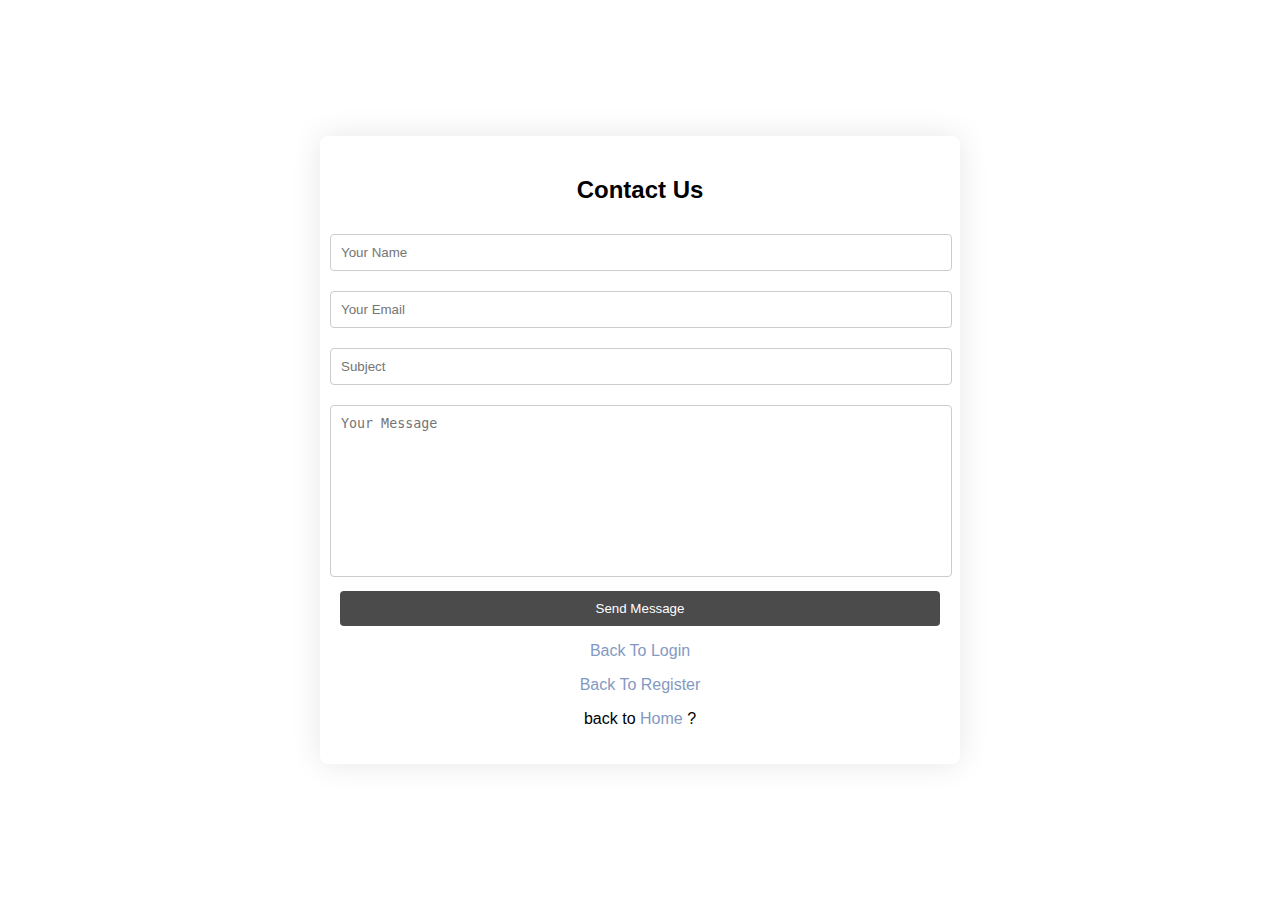
<file: register-contact/contact.html>
<!DOCTYPE html>
<html lang="en">
<head>
    <meta charset="UTF-8">
    <meta name="viewport" content="width=device-width, initial-scale=1.0">
    <title>Contact Us - Travel Blog</title>
    <link rel="stylesheet" href="contact.css">

</head>
<body>
    <div class="container">
        <div class="form-container">
            <h2>Contact Us</h2>
            <form onsubmit="handleContact(event)">
                <input type="text" placeholder="Your Name" required>
                <input type="email" placeholder="Your Email" required>
                <input type="text" placeholder="Subject" required>
                <textarea placeholder="Your Message" required></textarea>
                <button type="submit">Send Message</button>
            </form>
            <p><a href="login.html">Back to Login</a></p>
            <p><a href="register.html">Back to Register</a></p>
            <p>back to   <a href="../home.html">home</a>   ?</p>

        </div>
        <div class="thank-you-message">
            <h2>Thank you for contacting us!</h2>
        </div>
    </div>
    <script src="contact.js"></script>
</body>
</html>
</file>
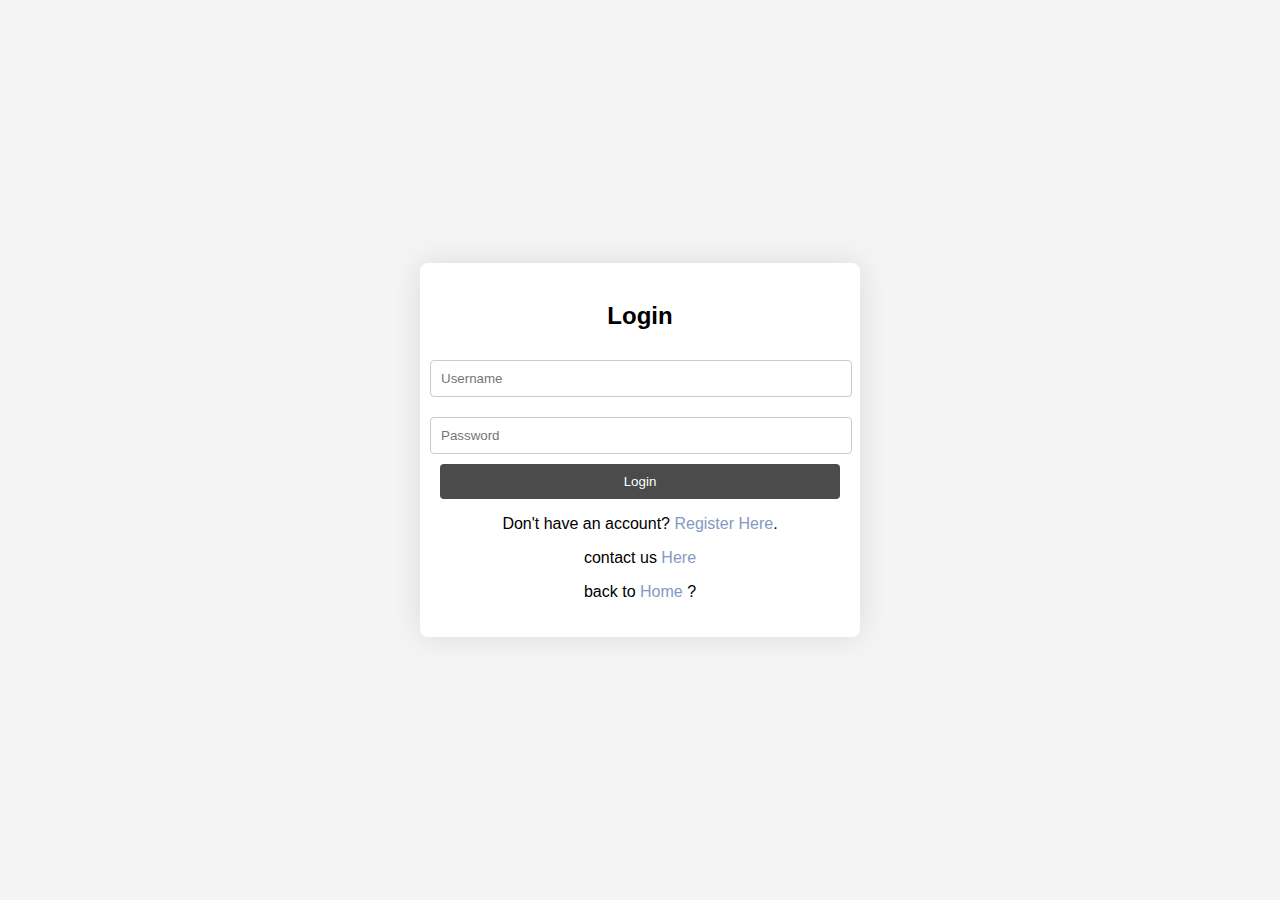
<file: register-contact/login.html>
<!DOCTYPE html>
<html lang="en">
    <head>
        <meta charset="UTF-8">
        <meta name="viewport" content="width=device-width, initial-scale=1.0">
        <title>Login - Travel Blog</title>
        <link rel="stylesheet" href="style_login.css">
    </head>
    <body>
        <div class="container">
            <h2>Login</h2>
            <form onsubmit="handleContact(event)">
                <input type="text" placeholder="Username" required>
                <input type="password" placeholder="Password" required>
                <button type="submit">Login</button>
            </form>
            <p>Don't have an account? <a href="register.html">Register here</a>.</p>
            <p>contact us  <a href="contact.html">here</a></p>
            <p>back to   <a href="../home.html">home</a>   ?</p>


        </div>
    </body>
</html>
</file>
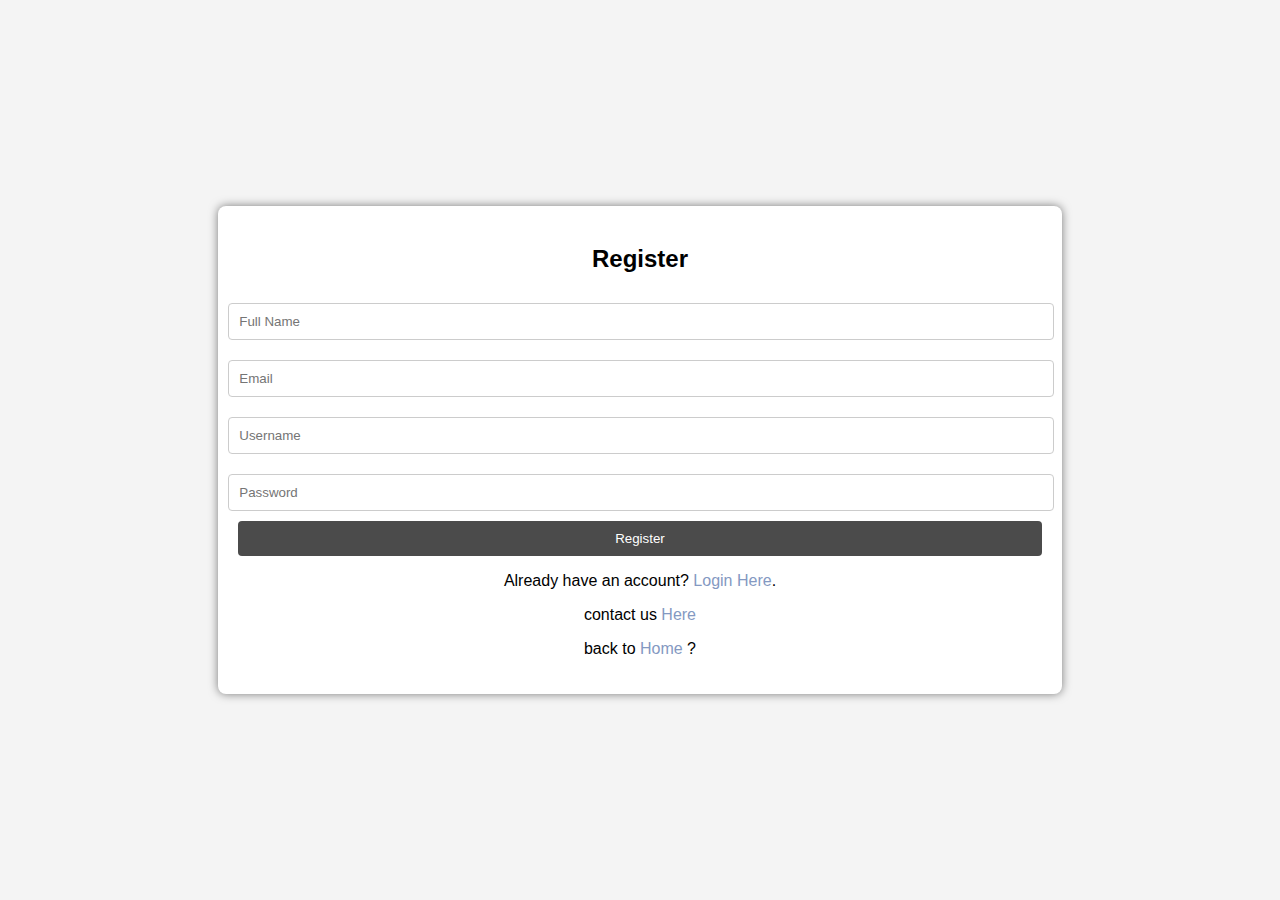
<file: register-contact/register.html>
<!DOCTYPE html>
<html lang="en">
<head>
    <meta charset="UTF-8">
    <meta name="viewport" content="width=device-width, initial-scale=1.0">
    <title>Register - Travel Blog</title>
    <link rel="stylesheet" href="style_register.css">
</head>
<body>
    <div class="container">
        <h2>Register</h2>
        <form onsubmit="handleContact(event)">
            <input type="text" placeholder="Full Name" required>
            <input type="email" placeholder="Email" required>
            <input type="text" placeholder="Username" required>
            <input type="password" placeholder="Password" required>
            <button type="submit">Register</button>
        </form>
        <p>Already have an account? <a href="login.html">Login here</a>.</p>
        <p>contact us  <a href="contact.html">here</a></p>
        <p>back to   <a href="../home.html">home</a>   ?</p>
    </div>
</body>
</html>
</file>
<file: register-contact/contact.css>
body {
    font-family: Arial, sans-serif;
    background-color: #ffffff;
    display: flex;
    justify-content: center;
    align-items: center;
    height: 100vh;
    margin: 0;
}
.container {
    background-color: #ffffff;
    padding: 20px;
    border-radius: 8px;
    box-shadow: 0 0 30px rgba(0, 0, 0, 0.1);
    width: 600px;
    text-align: center;
    position: relative;
}
h2 {
    margin-bottom: 20px;
}
input[type="text"], input[type="email"], textarea {
    width: 100%;
    padding: 10px;
    margin: 10px -10px ;
    border: 1px solid #ccc;
    border-radius: 4px;
}
textarea {
    resize: none;
    height: 150px;
}
button {
    width: 100%;
    padding: 10px;
    background-color: #4b4b4b;
    color: #fff;
    border: none;
    border-radius: 4px;
    cursor: pointer;
}
button:hover {
    background-color: #2d2d2d;
}
a {
    color: #8499c2;
    text-decoration: none;
    text-transform: capitalize;
}
a:hover {
    text-decoration: underline;
}
.thank-you-message {
    position: absolute;
    top: 50%;
    left: 50%;
    transform: translate(-50%, -50%);
    opacity: 0;
    visibility: hidden;
    transition: opacity 0.5s ease, visibility 0.5s ease;
}
.thank-you-message.show {
    opacity: 1;
    visibility: visible;
}
.form-container {
    transition: opacity 0.5s ease, visibility 0.5s ease;
}
.form-container.hide {
    opacity: 0;
    visibility: hidden;
}
</file>
<file: register-contact/style_login.css>
body {
    font-family: Arial, sans-serif;
    background-color: #f4f4f4;
    display: flex;
    justify-content: center;
    align-items: center;
    height: 100vh;
    margin: 0;
}
.container {
    background-color: #fff;
    padding: 20px;
    border-radius: 8px;
    box-shadow: 0 0 30px rgba(0, 0, 0, 0.1);
    width: 400px;
    text-align: center;
}
h2 {
    margin-bottom: 20px;
}
input[type="text"], input[type="password"] {
    width: 100%;
    padding: 10px;
    margin: 10px -10px;
    border: 1px solid #ccc;
    border-radius: 4px;
}
button {
    width: 100%;
    padding: 10px;
    background-color: #4b4b4b;
    color: #fff;
    border: none;
    border-radius: 4px;
    cursor: pointer;
}
button:hover {
    background-color: #2d2d2d;
}
a {
    color: #8499c2;
    text-decoration: none;
    text-transform: capitalize;
}
a:hover {
    text-decoration: underline;
}
</file>
<file: register-contact/style_register.css>
body {
    font-family:Arial, sans-serif;
    background-color: #f4f4f4;
    display: flex;
    justify-content: center;
    align-items: center;
    height: 100vh;
    margin: 0;
}
.container {
    background-color: #fff;
    padding: 20px;
    border-radius: 8px;
    box-shadow: 0 0 10px rgba(0, 0, 0, 0.5);
    width: auto;
    height: auto;
    text-align: center;
}
h2 {
    margin-bottom: 20px;
}
input[type="text"], input[type="password"], input[type="email"] {
    width: 100%;
    padding: 10px;
    margin: 10px -10px;
    border: 1px solid #ccc;
    border-radius: 4px;
}
button {
    width: 100%;
    padding: 10px;
    background-color: #4b4b4b;
    color: #fff;
    border: none;
    border-radius: 4px;
    cursor: pointer;
}
button:hover {
    background-color: #2d2d2d;
}
a {
    color: #8499c2;
    text-decoration: none;
    text-transform: capitalize;
}
a:hover {
    text-decoration: underline;
}
</file>
